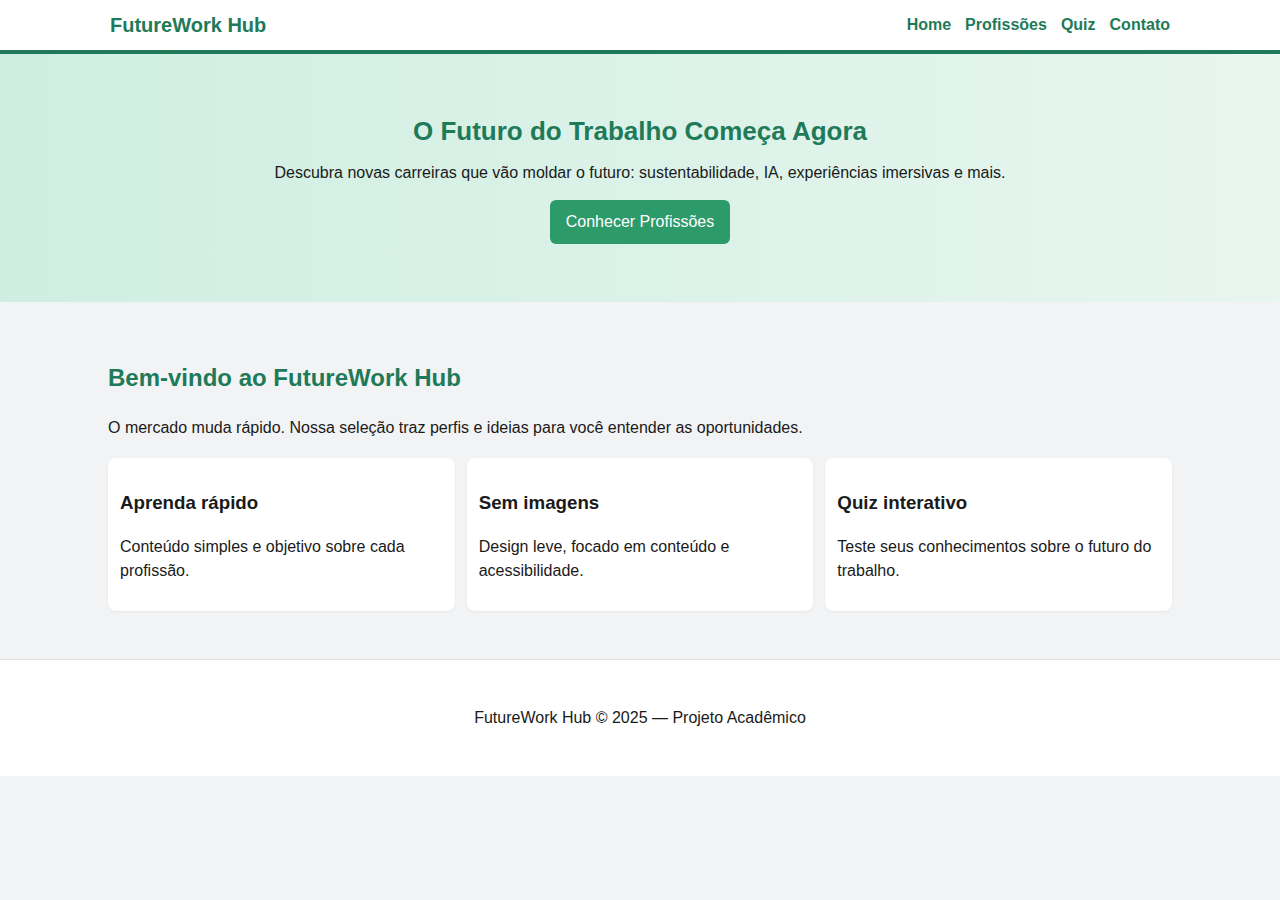
<file: index.html>
<!DOCTYPE html>
<html lang="pt-BR">
<head>
  <meta charset="utf-8" />
  <meta name="viewport" content="width=device-width,initial-scale=1" />
  <title>FutureWork Hub</title>
  <link rel="stylesheet" href="src/css/style.css" />
</head>
<body>
  <header class="header">
    <div class="container">
      <h1 class="logo">FutureWork Hub</h1>
      <nav>
        <ul class="menu">
          <li><a href="index.html">Home</a></li>
          <li><a href="src/pages/profissionais.html">Profissões</a></li>
          <li><a href="src/pages/quiz.html">Quiz</a></li>
          <li><a href="src/pages/contato.html">Contato</a></li>
        </ul>
      </nav>
    </div>
  </header>

  <section class="banner">
    <div class="container">
      <h2>O Futuro do Trabalho Começa Agora</h2>
      <p>Descubra novas carreiras que vão moldar o futuro: sustentabilidade, IA, experiências imersivas e mais.</p>
      <a class="bt" href="src/pages/profissionais.html">Conhecer Profissões</a>
    </div>
  </section>

  <main class="container conteudo">
    <h2>Bem-vindo ao FutureWork Hub</h2>
    <p>O mercado muda rápido. Nossa seleção traz perfis e ideias para você entender as oportunidades.</p>

    <div class="intro-cards">
      <div class="mini-card">
        <h3>Aprenda rápido</h3>
        <p>Conteúdo simples e objetivo sobre cada profissão.</p>
      </div>
      <div class="mini-card">
        <h3>Sem imagens</h3>
        <p>Design leve, focado em conteúdo e acessibilidade.</p>
      </div>
      <div class="mini-card">
        <h3>Quiz interativo</h3>
        <p>Teste seus conhecimentos sobre o futuro do trabalho.</p>
      </div>
    </div>
  </main>

  <footer class="footer">
    <div class="container">
      <p>FutureWork Hub © 2025 — Projeto Acadêmico</p>
    </div>
  </footer>

  <script src="js/script.js"></script>
</body>
</html>
</file>
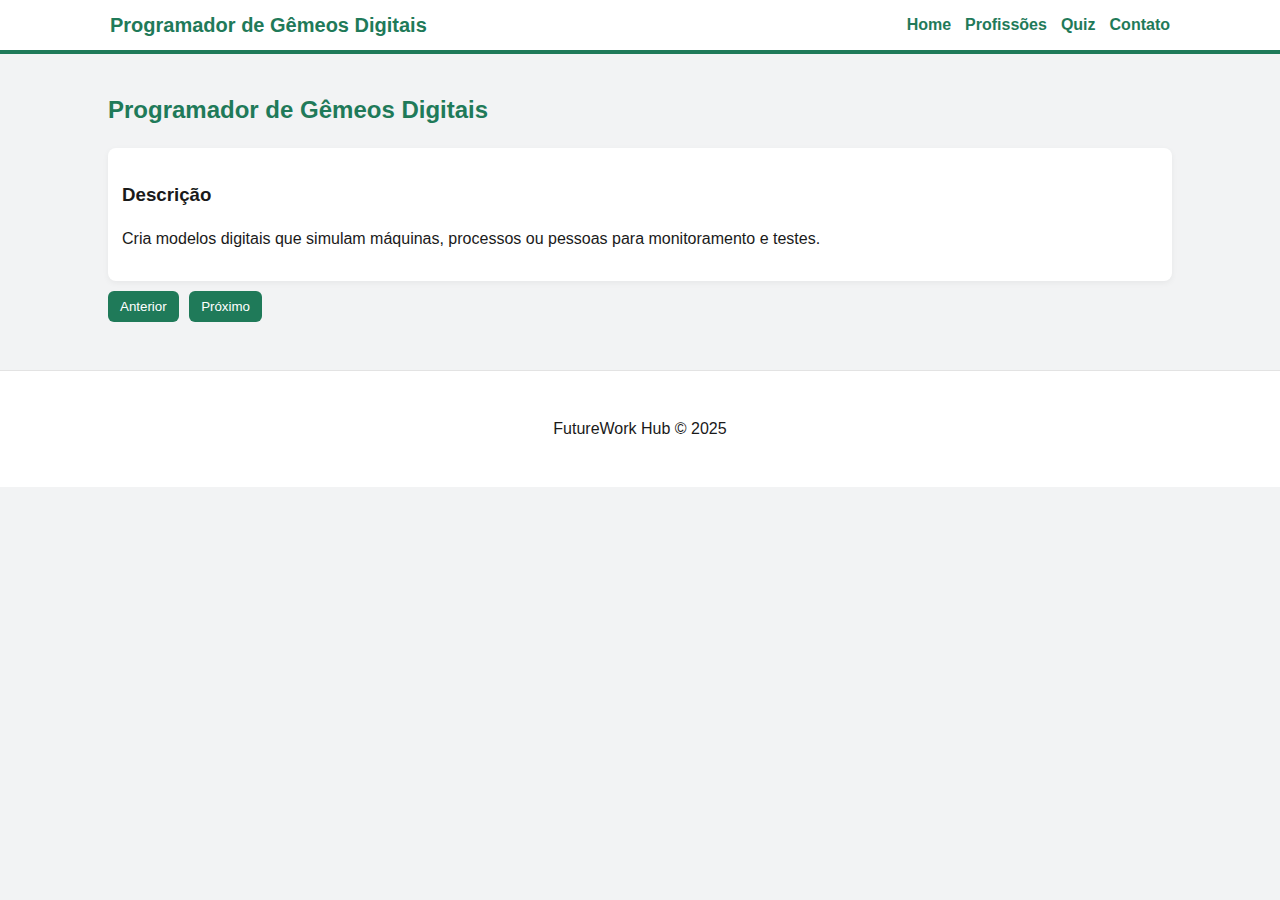
<file: src/pages/profissionais2.html>
<!DOCTYPE html>
<html lang="pt-BR">
<head>
  <meta charset="utf-8" />
  <meta name="viewport" content="width=device-width,initial-scale=1" />
  <title>Programador de Gêmeos Digitais</title>
  <link rel="stylesheet" href="../css/style.css" />
</head>
<body>
  <header class="header"><div class="container">
    <h1 class="logo">Programador de Gêmeos Digitais</h1>
    <nav><ul class="menu">
      <li><a href="../../index.html">Home</a></li>
      <li><a href="profissionais.html">Profissões</a></li>
      <li><a href="quiz.html">Quiz</a></li>
      <li><a href="contato.html">Contato</a></li>
    </ul></nav></div>
  </header>

  <main class="container conteudo">
    <h2>Programador de Gêmeos Digitais</h2>

    <div id="slideshow" class="slideshow"></div>

    <div class="controls">
      <button onclick="prevSlide('gemeo')">Anterior</button>
      <button onclick="nextSlide('gemeo')">Próximo</button>
    </div>
  </main>

  <footer class="footer"><div class="container"><p>FutureWork Hub © 2025</p></div></footer>

  <script src="../../js/script.js"></script>
  <script>initSlideshow('gemeo')</script>
</body>
</html>
</file>
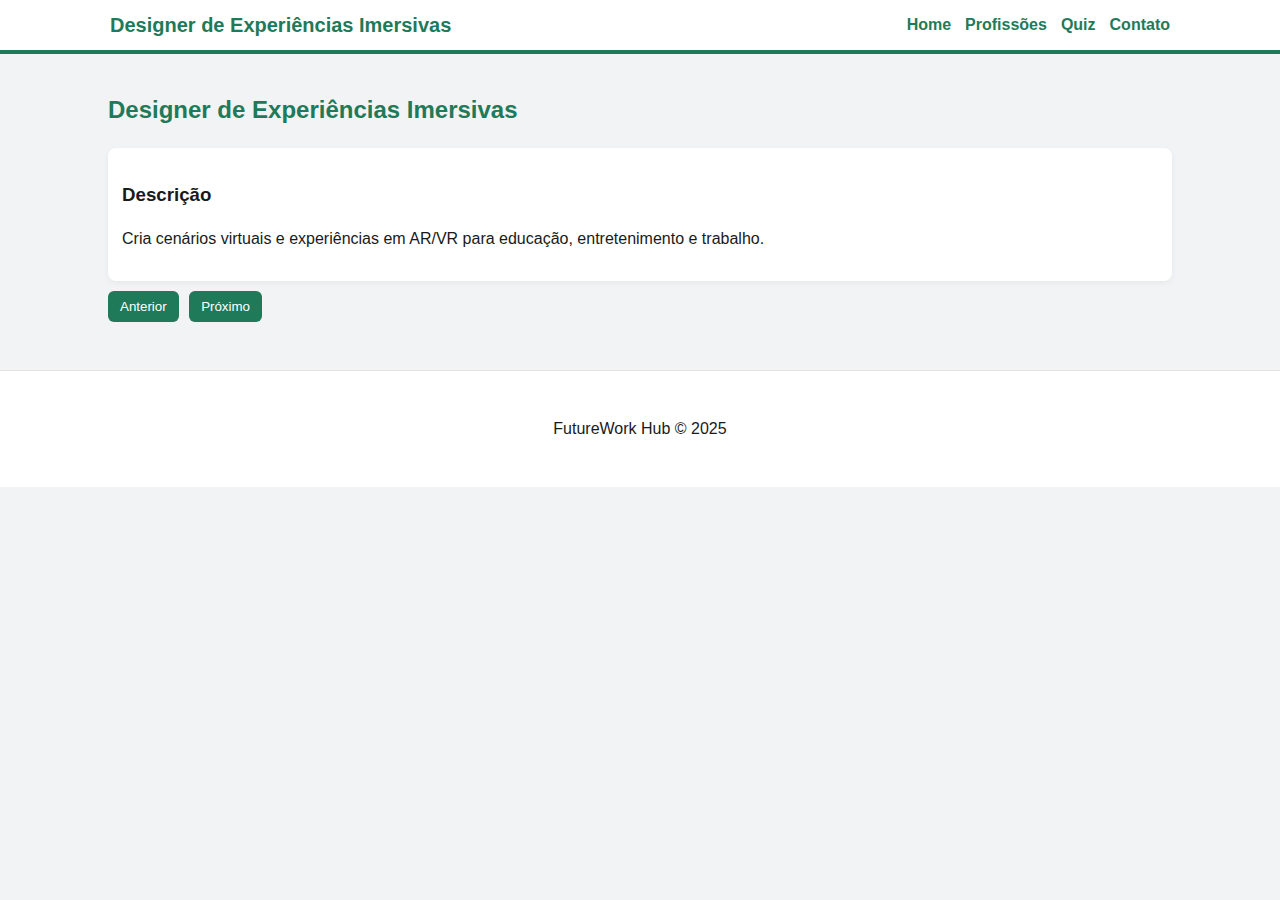
<file: src/pages/profissionais4.html>
<!DOCTYPE html>
<html lang="pt-BR">
<head>
  <meta charset="utf-8" />
  <meta name="viewport" content="width=device-width,initial-scale=1" />
  <title>Designer de Experiências Imersivas</title>
  <link rel="stylesheet" href="../css/style.css" />
</head>
<body>
  <header class="header"><div class="container">
    <h1 class="logo">Designer de Experiências Imersivas</h1>
    <nav><ul class="menu">
      <li><a href="../../index.html">Home</a></li>
      <li><a href="profissionais.html">Profissões</a></li>
      <li><a href="quiz.html">Quiz</a></li>
      <li><a href="contato.html">Contato</a></li>
    </ul></nav></div>
  </header>

  <main class="container conteudo">
    <h2>Designer de Experiências Imersivas</h2>

    <div id="slideshow" class="slideshow"></div>

    <div class="controls">
      <button onclick="prevSlide('imersao')">Anterior</button>
      <button onclick="nextSlide('imersao')">Próximo</button>
    </div>
  </main>

  <footer class="footer"><div class="container"><p>FutureWork Hub © 2025</p></div></footer>

  <script src="../../js/script.js"></script>
  <script>initSlideshow('imersao')</script>
</body>
</html>
</file>
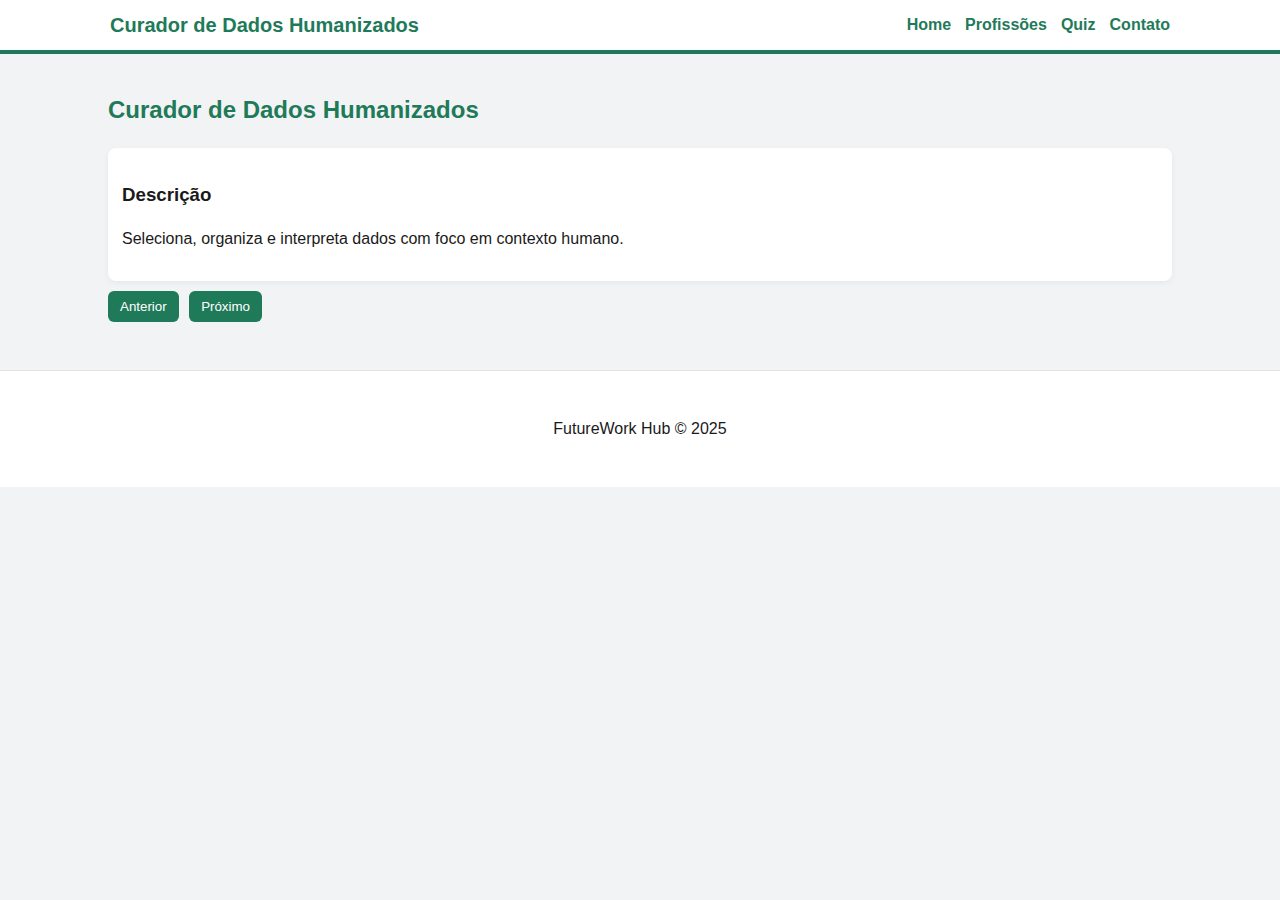
<file: src/pages/profissionais5.html>
<!DOCTYPE html>
<html lang="pt-BR">
<head>
  <meta charset="utf-8" />
  <meta name="viewport" content="width=device-width,initial-scale=1" />
  <title>Curador de Dados Humanizados</title>
  <link rel="stylesheet" href="../css/style.css" />
</head>
<body>
  <header class="header"><div class="container">
    <h1 class="logo">Curador de Dados Humanizados</h1>
    <nav><ul class="menu">
      <li><a href="../../index.html">Home</a></li>
      <li><a href="profissionais.html">Profissões</a></li>
      <li><a href="quiz.html">Quiz</a></li>
      <li><a href="contato.html">Contato</a></li>
    </ul></nav></div>
  </header>

  <main class="container conteudo">
    <h2>Curador de Dados Humanizados</h2>

    <div id="slideshow" class="slideshow"></div>

    <div class="controls">
      <button onclick="prevSlide('curador')">Anterior</button>
      <button onclick="nextSlide('curador')">Próximo</button>
    </div>
  </main>

  <footer class="footer"><div class="container"><p>FutureWork Hub © 2025</p></div></footer>

  <script src="../../js/script.js"></script>
  <script>initSlideshow('curador')</script>
</body>
</html>
</file>
<file: src/css/style.css>
/* style.css - paleta Verde + Cinza - simples de iniciante */
:root{
  --verde-escuro: #1f7a59;
  --verde-claro: #cfeee1;
  --cinza: #f2f3f4;
  --texto: #1a1a1a;
  --accent: #2d9a6a;
}

*{box-sizing:border-box;font-family:Arial, Helvetica, sans-serif;color:var(--texto);}

body{margin:0;background:var(--cinza);line-height:1.5;}
.container{width:92%;max-width:1100px;margin:0 auto;padding:18px;}

.header{background:#fff;border-bottom:4px solid var(--verde-escuro);}
.header .container{display:flex;align-items:center;justify-content:space-between;padding:10px 20px;}
.logo{margin:0;color:var(--verde-escuro);font-size:20px;}

.menu{list-style:none;margin:0;padding:0;display:flex;gap:14px;}
.menu li a{color:var(--verde-escuro);text-decoration:none;font-weight:600;}

.banner{background:linear-gradient(90deg,var(--verde-claro),#e7f6ef);padding:40px 0;text-align:center;margin-bottom:20px;}
.banner h2{margin:0 0 10px;font-size:26px;color:var(--verde-escuro);}
.banner p{margin:0 0 15px;}
.bt{background:var(--accent);color:white;padding:10px 16px;border-radius:6px;text-decoration:none;display:inline-block;border:none;cursor:pointer;}

.conteudo h2{color:var(--verde-escuro);}
.intro-cards{display:flex;gap:12px;margin-top:18px;}
.mini-card{background:white;padding:12px;border-radius:8px;flex:1;box-shadow:0 1px 3px rgba(0,0,0,0.05);}

.cards{display:grid;grid-template-columns:repeat(auto-fit,minmax(180px,1fr));gap:14px;margin-top:18px;}
.card{display:flex;align-items:center;justify-content:center;height:110px;border-radius:8px;text-decoration:none;color:var(--verde-escuro);font-weight:700;box-shadow:0 2px 6px rgba(0,0,0,0.05);transition:transform 0.2s;}
.card:hover{transform:translateY(-6px);}

.slideshow{background:white;padding:14px;border-radius:8px;box-shadow:0 2px 6px rgba(0,0,0,0.05);}
.slide{display:none;}
.slide.active{display:block;}
.controls{margin-top:10px;}
.controls button{padding:8px 12px;margin-right:6px;border-radius:6px;border:none;background:var(--verde-escuro);color:white;cursor:pointer;}

.footer{background:#fff;margin-top:30px;border-top:1px solid #e3e3e3;padding:12px 0;text-align:center;color:#666;}
.note{color:#666;font-size:14px;margin-top:12px;}
input,textarea{width:100%;padding:8px;border-radius:6px;border:1px solid #ddd;}
.quiz-item{background:#fff;padding:12px;border-radius:6px;margin-bottom:10px;}
</file>
